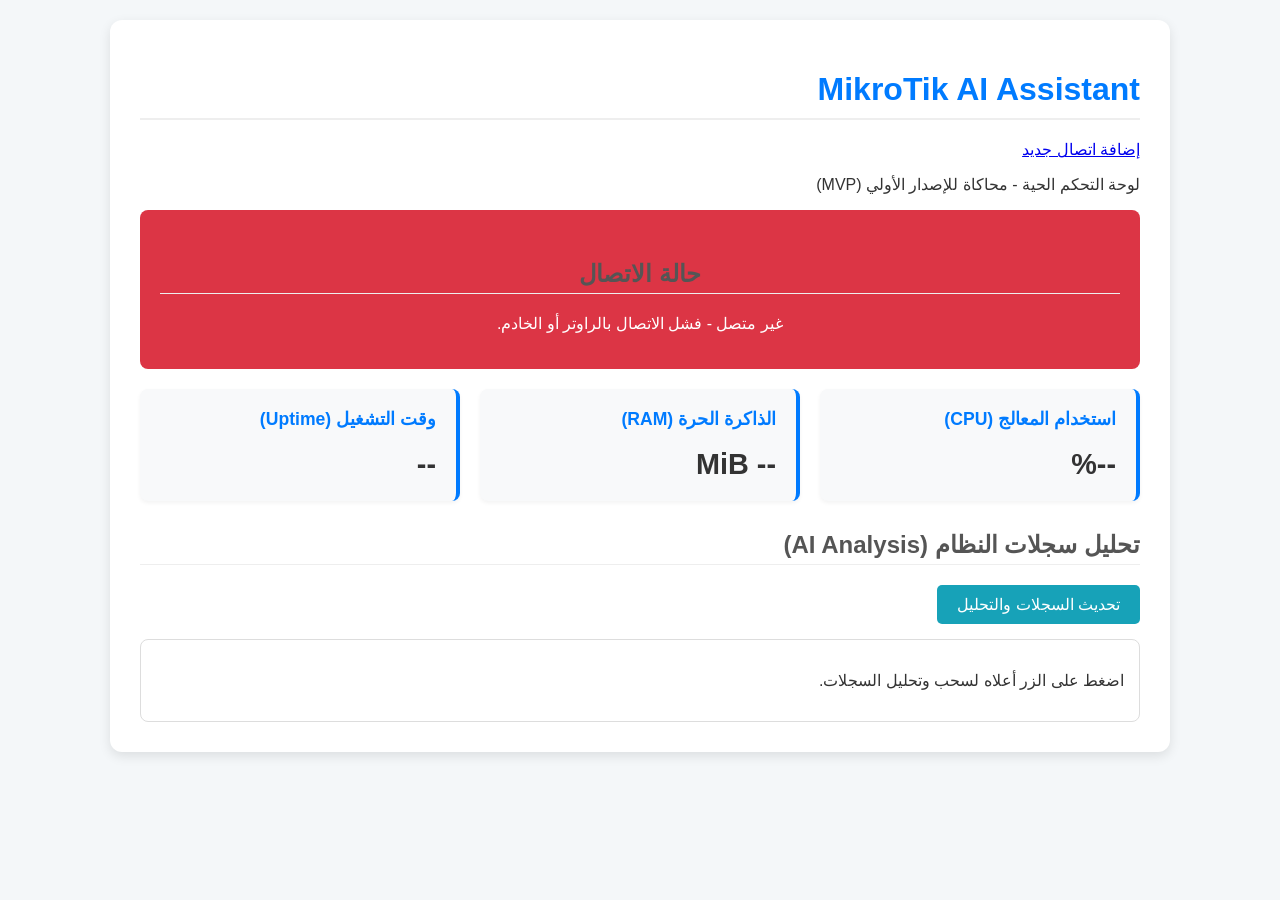
<file: index.html>
<!DOCTYPE html>
<html lang="ar" dir="rtl">
<head>
    <meta charset="UTF-8">
    <meta name="viewport" content="width=device-width, initial-scale=1.0">
    <title>MikroTik AI Assistant - لوحة التحكم الحية</title>
    <link rel="stylesheet" href="style.css">
</head>
<body>
    <div class="container">
        <h1>MikroTik AI Assistant</h1>
<a href="./static/connect.html" class="button" style="border-radius: 5px; margin-bottom: 15px;">إضافة اتصال جديد</a>
        <p>لوحة التحكم الحية - محاكاة للإصدار الأولي (MVP)</p>

        <div class="status-card" id="connection-status">
            <h2>حالة الاتصال</h2>
            <p id="status-text">جاري التحميل...</p>
        </div>

        <div class="dashboard-grid">
            <div class="metric-card">
                <h3>استخدام المعالج (CPU)</h3>
                <p id="cpu-load">--%</p>
            </div>
            <div class="metric-card">
                <h3>الذاكرة الحرة (RAM)</h3>
                <p id="free-memory">-- MiB</p>
            </div>
            <div class="metric-card">
                <h3>وقت التشغيل (Uptime)</h3>
                <p id="uptime">--</p>
            </div>
        </div>

        <div class="logs-section">
            <h2>تحليل سجلات النظام (AI Analysis)</h2>
            <button onclick="fetchLogs()">تحديث السجلات والتحليل</button>
            <div id="logs-container">
                <p>اضغط على الزر أعلاه لسحب وتحليل السجلات.</p>
            </div>
        </div>
    </div>

<script src="./static/dashboard.js"></script>
</body>
</html>
</file>
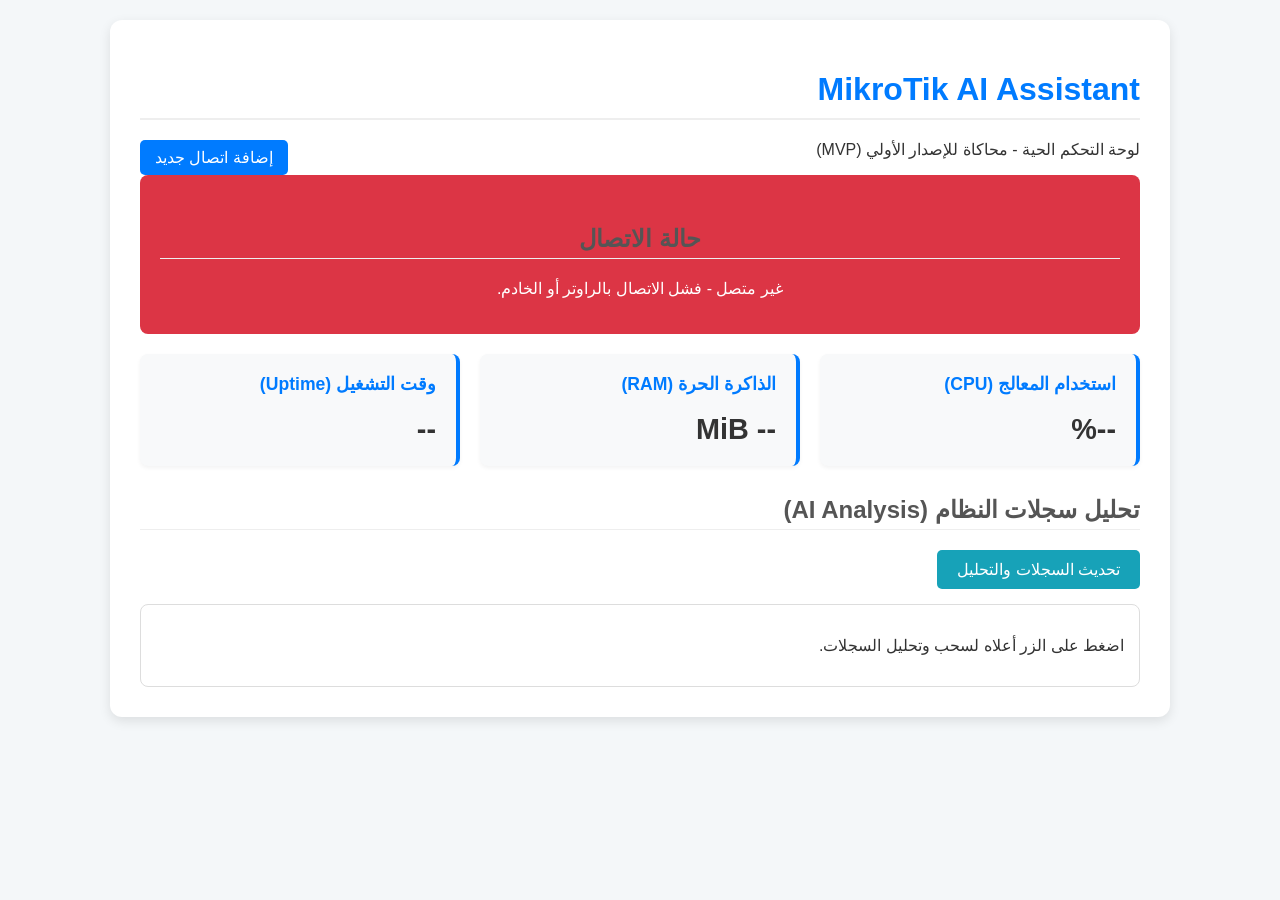
<file: static/index.html>
<!DOCTYPE html>
<html lang="ar" dir="rtl">
<head>
    <meta charset="UTF-8">
    <meta name="viewport" content="width=device-width, initial-scale=1.0">
    <title>MikroTik AI Assistant - لوحة التحكم الحية</title>
    <link rel="stylesheet" href="style.css">
</head>
<body>
    <div class="container">
        <h1>MikroTik AI Assistant</h1>
        <a href="connect.html" style="float: left; text-decoration: none; background-color: #007bff; color: white; padding: 8px 15px; border-radius: 5px; margin-bottom: 15px;">إضافة اتصال جديد</a>
        <p>لوحة التحكم الحية - محاكاة للإصدار الأولي (MVP)</p>

        <div class="status-card" id="connection-status">
            <h2>حالة الاتصال</h2>
            <p id="status-text">جاري التحميل...</p>
        </div>

        <div class="dashboard-grid">
            <div class="metric-card">
                <h3>استخدام المعالج (CPU)</h3>
                <p id="cpu-load">--%</p>
            </div>
            <div class="metric-card">
                <h3>الذاكرة الحرة (RAM)</h3>
                <p id="free-memory">-- MiB</p>
            </div>
            <div class="metric-card">
                <h3>وقت التشغيل (Uptime)</h3>
                <p id="uptime">--</p>
            </div>
        </div>

        <div class="logs-section">
            <h2>تحليل سجلات النظام (AI Analysis)</h2>
            <button onclick="fetchLogs()">تحديث السجلات والتحليل</button>
            <div id="logs-container">
                <p>اضغط على الزر أعلاه لسحب وتحليل السجلات.</p>
            </div>
        </div>
    </div>

    <script src="dashboard.js"></script>
</body>
</html>
</file>
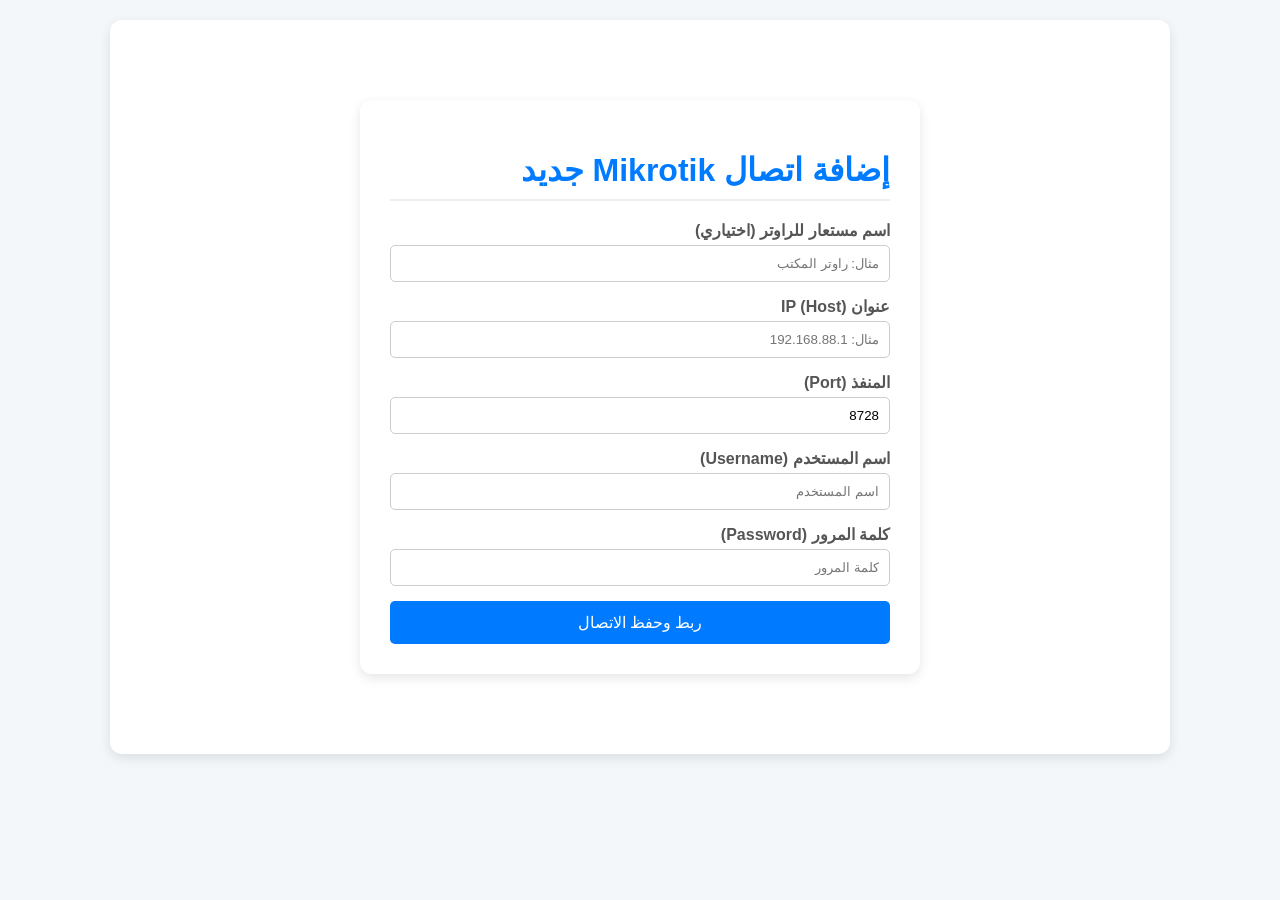
<file: static/connect.html>
<!DOCTYPE html>
<html lang="ar" dir="rtl">
<head>
    <meta charset="UTF-8">
    <meta name="viewport" content="width=device-width, initial-scale=1.0">
    <title>إضافة اتصال Mikrotik جديد</title>
    <link rel="stylesheet" href="../style.css"> <!-- تم تعديل المسار إلى style.css -->
    <style>
        /* ... (تنسيقات CSS كما هي) ... */
        .form-container {
            max-width: 500px;
            margin: 50px auto;
            padding: 30px;
            background-color: #fff;
            border-radius: 12px;
            box-shadow: 0 4px 12px rgba(0, 0, 0, 0.1);
        }
        .form-group {
            margin-bottom: 15px;
        }
        .form-group label {
            display: block;
            margin-bottom: 5px;
            font-weight: bold;
            color: #555;
        }
        .form-group input {
            width: 100%;
            padding: 10px;
            border: 1px solid #ccc;
            border-radius: 5px;
            box-sizing: border-box;
        }
        .button {
            display: block;
            width: 100%;
            padding: 12px;
            background-color: #007bff;
            color: white;
            text-align: center;
            border: none;
            border-radius: 5px;
            cursor: pointer;
            font-size: 16px;
            transition: background-color 0.3s;
        }
        .button:hover {
            background-color: #0056b3;
        }
        .message {
            margin-top: 20px;
            padding: 15px;
            border-radius: 5px;
            text-align: center;
            font-weight: bold;
        }
        .message.error {
            background-color: #f8d7da;
            color: #721c24;
            border: 1px solid #f5c6cb;
        }
        .message.success {
            background-color: #d4edda;
            color: #155724;
            border: 1px solid #c3e6cb;
        }
    </style>
</head>
<body>
    <div class="container">
        <div class="form-container">
            <h1>إضافة اتصال Mikrotik جديد</h1>
            <form id="connection-form">
                <div class="form-group">
                    <label for="router-name">اسم مستعار للراوتر (اختياري)</label>
                    <input type="text" id="router-name" name="name" placeholder="مثال: راوتر المكتب">
                </div>
                <div class="form-group">
                    <label for="host">عنوان IP (Host)</label>
                    <input type="text" id="host" name="host" required placeholder="مثال: 192.168.88.1">
                </div>
                <div class="form-group">
                    <label for="port">المنفذ (Port)</label>
                    <input type="number" id="port" name="port" required value="8728" placeholder="المنفذ الافتراضي هو 8728">
                </div>
                <div class="form-group">
                    <label for="username">اسم المستخدم (Username)</label>
                    <input type="text" id="username" name="username" required placeholder="اسم المستخدم">
                </div>
                <div class="form-group">
                    <label for="password">كلمة المرور (Password)</label>
                    <input type="password" id="password" name="password" placeholder="كلمة المرور">
                </div>
                <button type="submit" class="button">ربط وحفظ الاتصال</button>
            </form>
            <div id="message" class="message" style="display: none;"></div>
        </div>
    </div>

    <script>
        // التعديل النهائي: رابط الخادم الصحيح
        const BACKEND_URL = "https://mikrotik-hkcx.onrender.com"; 

        const form = document.getElementById('connection-form');
        const messageDiv = document.getElementById('message');

        form.addEventListener('submit', async function(e) {
            e.preventDefault();

            messageDiv.style.display = 'block';
            messageDiv.className = '';
            messageDiv.textContent = '... جاري محاولة الاتصال والحفظ';

            const formData = new FormData(form);
            const data = Object.fromEntries(formData.entries());
            data.port = parseInt(data.port); // تحويل المنفذ إلى رقم

            try {
                const response = await fetch(`${BACKEND_URL}/connections/`, {
                    method: 'POST',
                    headers: {
                        'Content-Type': 'application/json',
                    },
                    body: JSON.stringify(data),
                });

                const result = await response.json();

                if (response.ok) {
                    messageDiv.className = 'message success';
                    messageDiv.innerHTML = `تم الربط والحفظ بنجاح! <br> ID الاتصال: ${result.id} <br> يمكنك العودة إلى لوحة التحكم.`;
                    form.reset();
                } else {
                    // التعديل النهائي: عرض رسالة الخطأ بشكل صحيح
                    let errorMessage = "خطأ غير معروف.";
                    if (result.detail) {
                        if (Array.isArray(result.detail)) {
                            errorMessage = result.detail.map(err => `${err.loc.join(' -> ')}: ${err.msg}`).join('<br>');
                        } else {
                            errorMessage = result.detail;
                        }
                    } else {
                        errorMessage = JSON.stringify(result);
                    }
                    
                    messageDiv.className = 'message error';
                    messageDiv.innerHTML = `فشل الاتصال بالخادم: ${errorMessage}`;
                }
            } catch (error) {
                messageDiv.className = 'message error';
                messageDiv.innerHTML = `فشل الاتصال بالخادم: تأكد من أن الخادم يعمل وأن الرابط صحيح. <br> الخطأ: ${error.message}`;
            }
        });
    </script>
</body>
</html>
</file>
<file: style.css>
body {
    font-family: 'Arial', sans-serif;
    background-color: #f4f7f9;
    color: #333;
    margin: 0;
    padding: 20px;
    direction: rtl; /* دعم اللغة العربية */
    text-align: right;
}

.container {
    max-width: 1000px;
    margin: 0 auto;
    background-color: #fff;
    padding: 30px;
    border-radius: 12px;
    box-shadow: 0 4px 12px rgba(0, 0, 0, 0.1);
}

h1 {
    color: #007bff;
    border-bottom: 2px solid #eee;
    padding-bottom: 10px;
    margin-bottom: 20px;
}

h2 {
    color: #555;
    margin-top: 30px;
    border-bottom: 1px solid #eee;
    padding-bottom: 5px;
}

/* حالة الاتصال */
.status-card {
    padding: 20px;
    border-radius: 8px;
    margin-bottom: 20px;
    text-align: center;
    color: white;
}

.status-card.connected {
    background-color: #28a745; /* أخضر */
}

.status-card.disconnected {
    background-color: #dc3545; /* أحمر */
}

/* مقاييس لوحة التحكم */
.dashboard-grid {
    display: grid;
    grid-template-columns: repeat(auto-fit, minmax(250px, 1fr));
    gap: 20px;
    margin-bottom: 30px;
}

.metric-card {
    background-color: #f8f9fa;
    padding: 20px;
    border-radius: 8px;
    box-shadow: 0 2px 4px rgba(0, 0, 0, 0.05);
    border-right: 4px solid #007bff;
}

.metric-card h3 {
    margin-top: 0;
    color: #007bff;
    font-size: 1.1em;
}

.metric-card p {
    font-size: 1.8em;
    font-weight: bold;
    margin: 5px 0 0;
}

/* السجلات والتحليل */
.logs-section button {
    background-color: #17a2b8;
    color: white;
    border: none;
    padding: 10px 20px;
    border-radius: 5px;
    cursor: pointer;
    font-size: 1em;
    margin-bottom: 15px;
    transition: background-color 0.3s;
}

.logs-section button:hover {
    background-color: #138496;
}

#logs-container {
    border: 1px solid #ddd;
    padding: 15px;
    border-radius: 8px;
    background-color: #fff;
}

.log-entry {
    border-bottom: 1px dashed #eee;
    padding: 10px 0;
    margin-bottom: 10px;
}

.log-entry:last-child {
    border-bottom: none;
    margin-bottom: 0;
}

.log-message {
    font-weight: bold;
    color: #333;
}

.log-analysis {
    margin-top: 5px;
    padding: 10px;
    border-radius: 5px;
    background-color: #ffeeba; /* أصفر فاتح للتنبيه */
    border-right: 5px solid #ffc107; /* أصفر غامق */
    font-size: 0.9em;
}

.log-analysis strong {
    color: #856404;
}
</file>
<file: static/style.css>
body {
    font-family: 'Arial', sans-serif;
    background-color: #f4f7f9;
    color: #333;
    margin: 0;
    padding: 20px;
    direction: rtl; /* دعم اللغة العربية */
    text-align: right;
}

.container {
    max-width: 1000px;
    margin: 0 auto;
    background-color: #fff;
    padding: 30px;
    border-radius: 12px;
    box-shadow: 0 4px 12px rgba(0, 0, 0, 0.1);
}

h1 {
    color: #007bff;
    border-bottom: 2px solid #eee;
    padding-bottom: 10px;
    margin-bottom: 20px;
}

h2 {
    color: #555;
    margin-top: 30px;
    border-bottom: 1px solid #eee;
    padding-bottom: 5px;
}

/* حالة الاتصال */
.status-card {
    padding: 20px;
    border-radius: 8px;
    margin-bottom: 20px;
    text-align: center;
    color: white;
}

.status-card.connected {
    background-color: #28a745; /* أخضر */
}

.status-card.disconnected {
    background-color: #dc3545; /* أحمر */
}

/* مقاييس لوحة التحكم */
.dashboard-grid {
    display: grid;
    grid-template-columns: repeat(auto-fit, minmax(250px, 1fr));
    gap: 20px;
    margin-bottom: 30px;
}

.metric-card {
    background-color: #f8f9fa;
    padding: 20px;
    border-radius: 8px;
    box-shadow: 0 2px 4px rgba(0, 0, 0, 0.05);
    border-right: 4px solid #007bff;
}

.metric-card h3 {
    margin-top: 0;
    color: #007bff;
    font-size: 1.1em;
}

.metric-card p {
    font-size: 1.8em;
    font-weight: bold;
    margin: 5px 0 0;
}

/* السجلات والتحليل */
.logs-section button {
    background-color: #17a2b8;
    color: white;
    border: none;
    padding: 10px 20px;
    border-radius: 5px;
    cursor: pointer;
    font-size: 1em;
    margin-bottom: 15px;
    transition: background-color 0.3s;
}

.logs-section button:hover {
    background-color: #138496;
}

#logs-container {
    border: 1px solid #ddd;
    padding: 15px;
    border-radius: 8px;
    background-color: #fff;
}

.log-entry {
    border-bottom: 1px dashed #eee;
    padding: 10px 0;
    margin-bottom: 10px;
}

.log-entry:last-child {
    border-bottom: none;
    margin-bottom: 0;
}

.log-message {
    font-weight: bold;
    color: #333;
}

.log-analysis {
    margin-top: 5px;
    padding: 10px;
    border-radius: 5px;
    background-color: #ffeeba; /* أصفر فاتح للتنبيه */
    border-right: 5px solid #ffc107; /* أصفر غامق */
    font-size: 0.9em;
}

.log-analysis strong {
    color: #856404;
}
</file>
